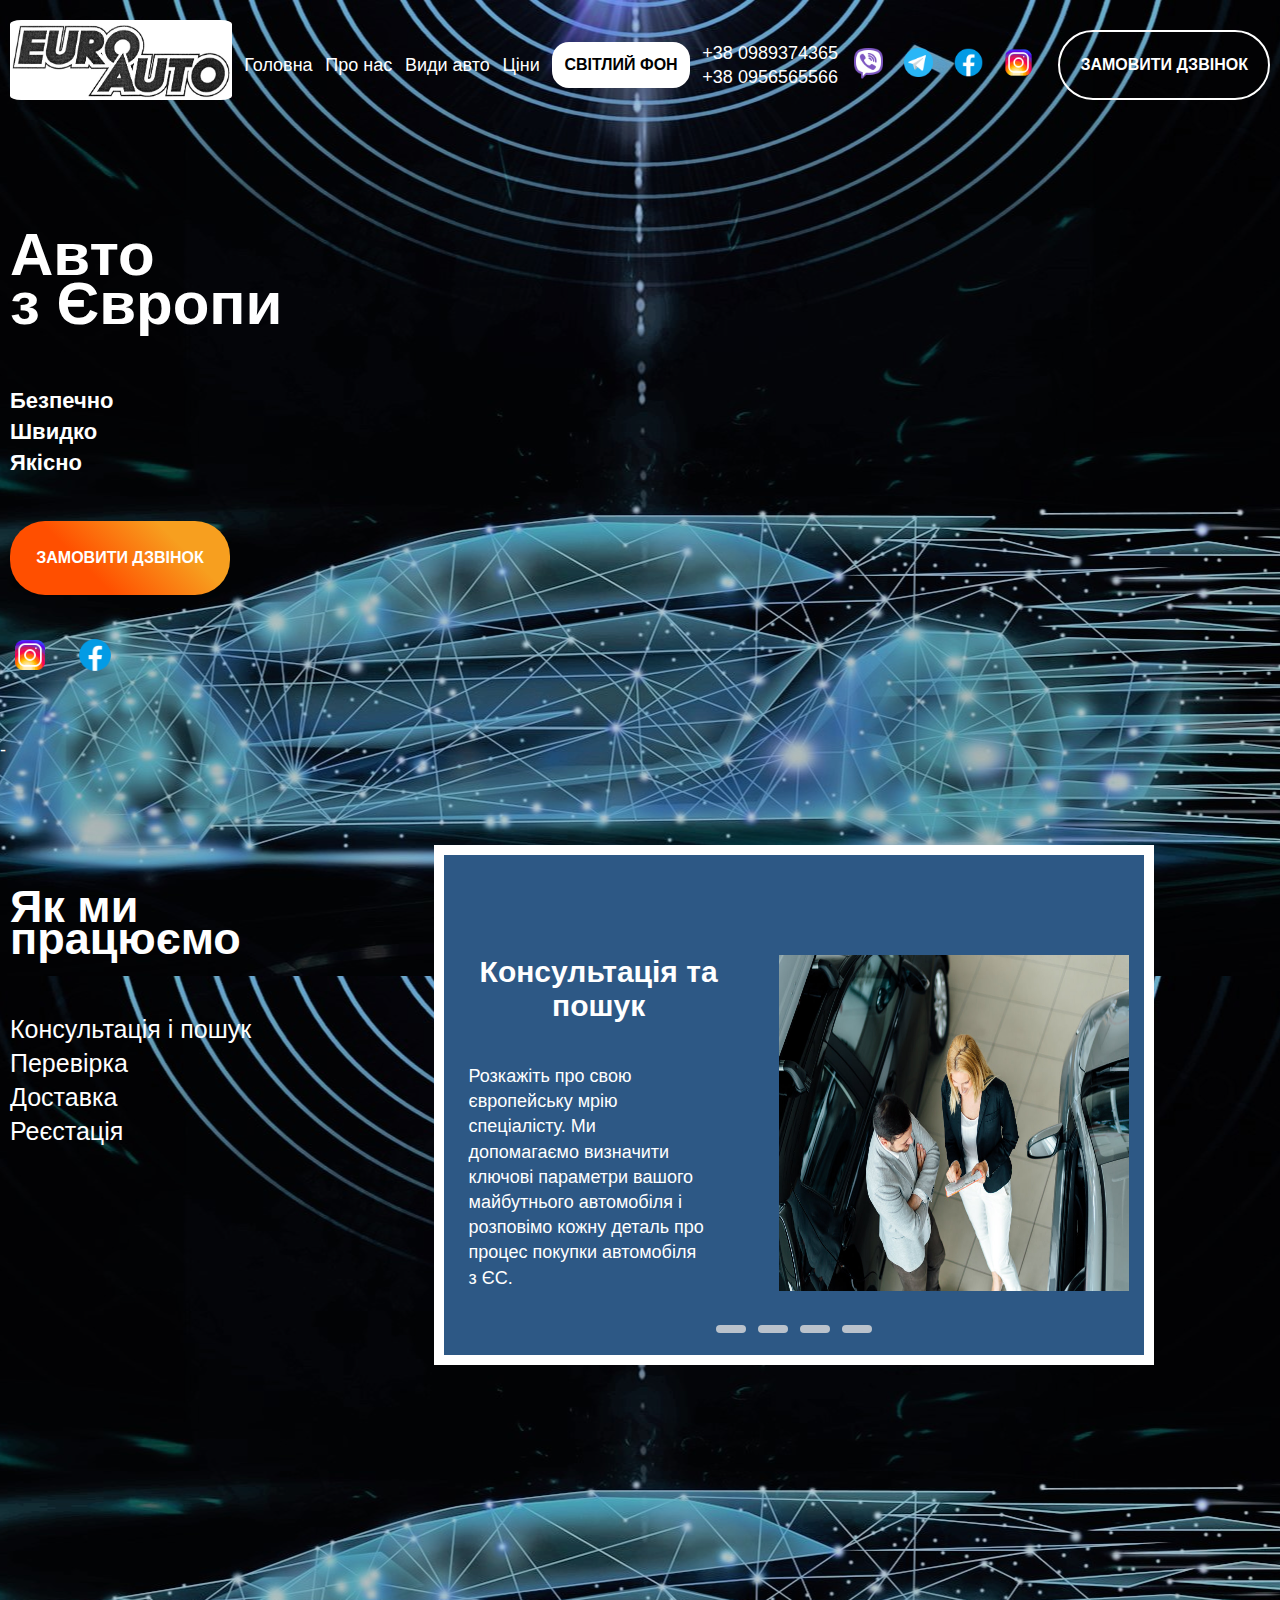
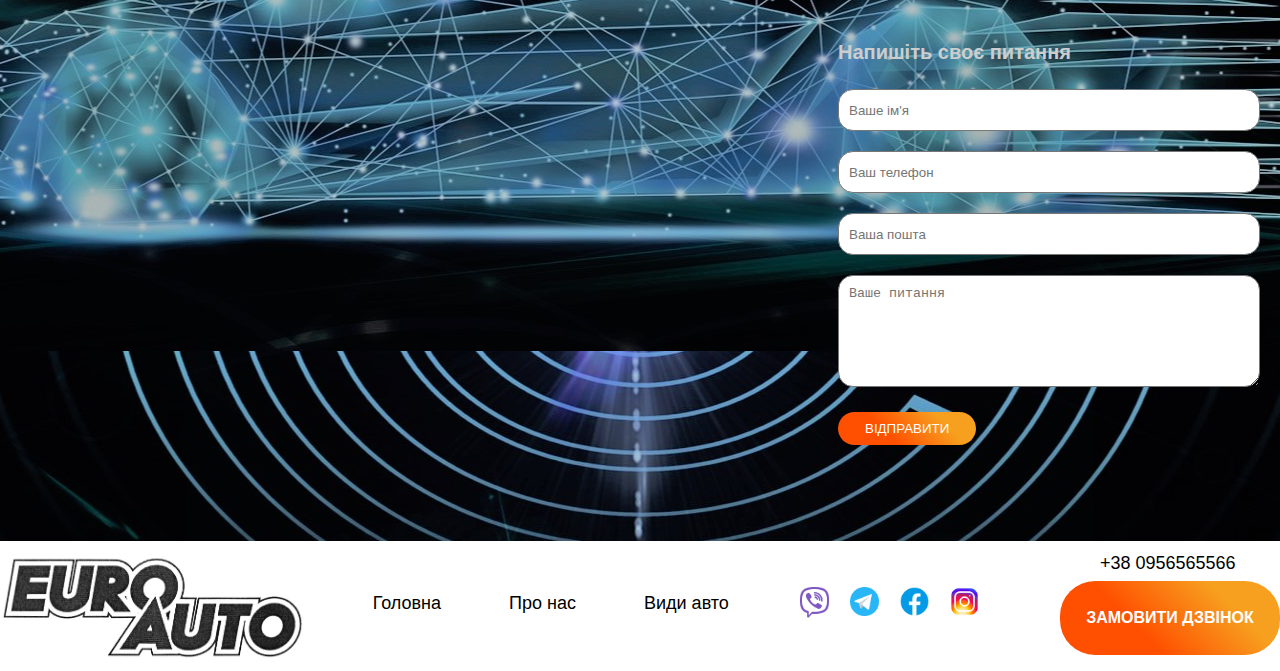
<file: index.html>
<!DOCTYPE html>
<html lang="en">

<head>
    <meta charset="UTF-8">
    <meta http-equiv="X-UA-Compatible" content="IE=edge">
    <meta name="viewport" content="width=device-width, initial-scale=1.0">
    <link rel="stylesheet" href="css/style.css">
    <title>Головна</title>
</head>

<body>
    <div class="header__burger">
        <span> </span>
    </div>
    <header class="header" id="headerr">
        <div class="container header_men">
            <img class="header_logo" src="img/logo.jpg" id="golovna" alt="">
            <a class="header_menu" href="index.html">Головна</a>
            <a class="header_menu" href="about.html">Про нас</a>
            <a class="header_menu" id="car" href="reviews.html">Види авто</a>
            <a class="header_menu" id="price" href="price.html">Ціни</a>
            <a href="#" id="btn_fone" class="btn_fone">Світлий фон</a>
            <div class="header_tel">
                <a class="head_tel tell_hov" href="tel:+380989374365">+38 0989374365</a>
                <a class="tell_hov" href="tel:+380956565566">+38 0956565566</a>
            </div>
            <div class="soc_mer">
                <a href=""><img class="header_icon" src="img/viber.png" alt=""></a>
                <a href=""><img class="header_icon" src="img/telegram.png" alt=""></a>
                <a href=""><img class="header_icon" src="img/facebook.png" alt=""></a>
                <a href=""><img class="header_icon" src="img/instagram.png" alt=""></a>
            </div>
            <a href="#call" class="btn">Замовити дзвінок</a>
            <a href="#" id="blackFone" class="blackFone">Темний фон</a>
        </div>
    </header>

    <main>
        <div class="container_inner">
            <div class="title_inner">
                <div class="title">
                    <div class="main_title">Авто</div>
                    <div class="main_title_two">з Європи</div>
                </div>
                <div class="main_desc">
                    <div class="desc">Безпечно</div>
                    <div class="desc">Швидко</div>
                    <div class="desc">Якісно</div>
                </div>
                <a href="#call" class="button">Замовити дзвінок</a>
                <div class="inst_teleg">
                    <a href=""><img class="header_icon main_icon" src="img/instagram.png" alt=""></a>
                    <a href=""><img class="header_icon main_icon" src="img/facebook.png" alt=""></a>
                </div>
            </div>
            <div class="divvv" id="pro_nas">-</div>


            <div class="container_slide">
                <div class="title title1">
                    <div class="main_title">Як ми</div>
                    <div class="main_title_two">працюємо</div>
                </div>
                <div class="container_label">
                    <label for="r1" class="label_btn">Консультація і пошук</label>
                    <label for="r2" class="label_btn">Перевірка</label>
                    <label for="r3" class="label_btn">Доставка</label>
                    <label for="r4" class="label_btn">Реєстація</label>
                </div>

            </div>

            <div class="slider middle" id="sliderkey">
                <div class="slides">

                    <input type="radio" name="r" id="r1" checked>
                    <input type="radio" name="r" id="r2">
                    <input type="radio" name="r" id="r3">
                    <input type="radio" name="r" id="r4">

                    <div class="slide s1">
                        <div class="slide__slide">
                            <div class="slide__flex">
                                <div class="slide_title">Консультація та пошук</div>
                                <div class="slide__text">Розкажіть про свою європейську мрію спеціалісту. Ми допомагаємо
                                    визначити ключові параметри вашого майбутнього автомобіля і розповімо кожну деталь
                                    про процес покупки автомобіля з ЄС.</div>
                            </div>
                            <img class="img_slide" src="img/slide1.jpg" alt="">
                        </div>
                    </div>
                    <div class="slide">
                        <div class="slide__slide">
                            <div class="slide__flex">
                                <div class="slide_title">Провірка</div>
                                <div class="slide__text">Ми перевіряємо автомобіль на 14 пунктів перед покупкою і
                                    купуємо автомобіль. Завдяки нашим знанням і досвіду ми повністю виключаємо з покупки
                                    кота в мішку і гарантуємо кінцеву ціну автомобіля, яку ми прописуємо в договорі.
                                </div>
                            </div>
                            <img class="img_slide" src="img/slide2.jpg" alt="">
                        </div>
                    </div>
                    <div class="slide">
                        <div class="slide__slide">
                            <div class="slide__flex">
                                <div class="slide_title">Доставка</div>
                                <div class="slide__text">Завдяки налагодженій роботі нашого логістичного відділу ми
                                    доставимо Ваш автомобіль всього за 1-2 тижні. Всі наші автомобілі в обов'язковому
                                    порядку застраховані на етапі транспортування.</div>
                            </div>
                            <img class="img_slide" src="img/slide3.jpg" alt="">
                        </div>
                    </div>
                    <div class="slide">
                        <div class="slide__slide">
                            <div class="slide__flex">
                                <div class="slide_title">Реєстація</div>
                                <div class="slide__text">Ми отримуємо сертифікат і їдемо ставити машину на облік в МРЕО.
                                    Настає довгоочікуваний момент отримання свідоцтва про реєстрацію і номерів. Ми даємо
                                    вам ключі, і ваша європейська мрія здійснилася!</div>
                            </div>
                            <img class="img_slide" src="img/slide4.jpg" alt="">
                        </div>
                    </div>
                </div>
                <div class="navigation">
                    <label for="r1" class="bar"></label>
                    <label for="r2" class="bar"></label>
                    <label for="r3" class="bar"></label>
                    <label for="r4" class="bar"></label>
                </div>
            </div>

            <div class="maps">
                <iframe
                    src="https://www.google.com/maps/embed?pb=!1m18!1m12!1m3!1d20597.95656776936!2d23.981505539550778!3d49.809669600000035!2m3!1f0!2f0!3f0!3m2!1i1024!2i768!4f13.1!3m3!1m2!1s0x473addd68c3d90ef%3A0xfbda9e44948b3c3!2zR29sZENhcnMgLSDQkNCS0KLQntCf0JvQntCp0JDQlNCa0JAg0LDQstGC0L4g0Lcg0ITQstGA0L7Qv9C4INGC0LAg0KHQqNCQ!5e0!3m2!1sru!2sua!4v1637006964622!5m2!1sru!2sua"
                    width="600" height="450" style="border:0;" class="iframe" allowfullscreen=""
                    loading="lazy"></iframe>
                <div class="contact_form" id="call">
                    <form class="con_form">
                        <div class="text_title">Напишіть своє питання</div>
                        <input type="text" class="input-field nameinput" name="nameinput" id="nameinput"
                            placeholder="Ваше ім'я">
                        <input type="tel" class="input-field" id="tellinput" placeholder="Ваш телефон">
                        <input type="email" class="input-field" id="useremail" placeholder="Ваша пошта">
                        <textarea class="input-field textarea-field" id="text_input"
                            placeholder="Ваше питання"></textarea>
                        <button type="submit" class="butn butn_send">Відправити</button>
                    </form>
                </div>
            </div>
        </div>

        <footer class="footer">
            <div class="container_inner footer_container">
                <div><img class="footer_logo" src="img/logo.jpg" alt=""></div>
                <a class="header_menu footer_menu" href="index.html">Головна</a>
                <a class="header_menu footer_menu" href="about.html">Про нас</a>
                <a class="header_menu footer_menu" id="vidhuky" href="reviews.html">Види авто</a>
                <div class="soc_mer">
                    <a href="#" id="header_icon"><img class="header_icon foo" src="img/viber.png" alt=""></a>
                    <a href=""><img class="header_icon" src="img/telegram.png" alt=""></a>
                    <a href=""><img class="header_icon" src="img/facebook.png" alt=""></a>
                    <a href=""><img class="header_icon" src="img/instagram.png" alt=""></a>
                </div>
                <div class="footer_footer">
                    <a class="footer_tel tell_hov" href="tel:+380956565566">+38 0956565566</a>
                    <a href="#call" class="button button_footer" id="footercall">Замовити дзвінок</a>
                </div>
            </div>
        </footer>


    </main>
    <script src="https://code.jquery.com/jquery-3.4.1.slim.min.js"></script>
    <script src="js/script.js"></script>
</body>

</html>
</file>
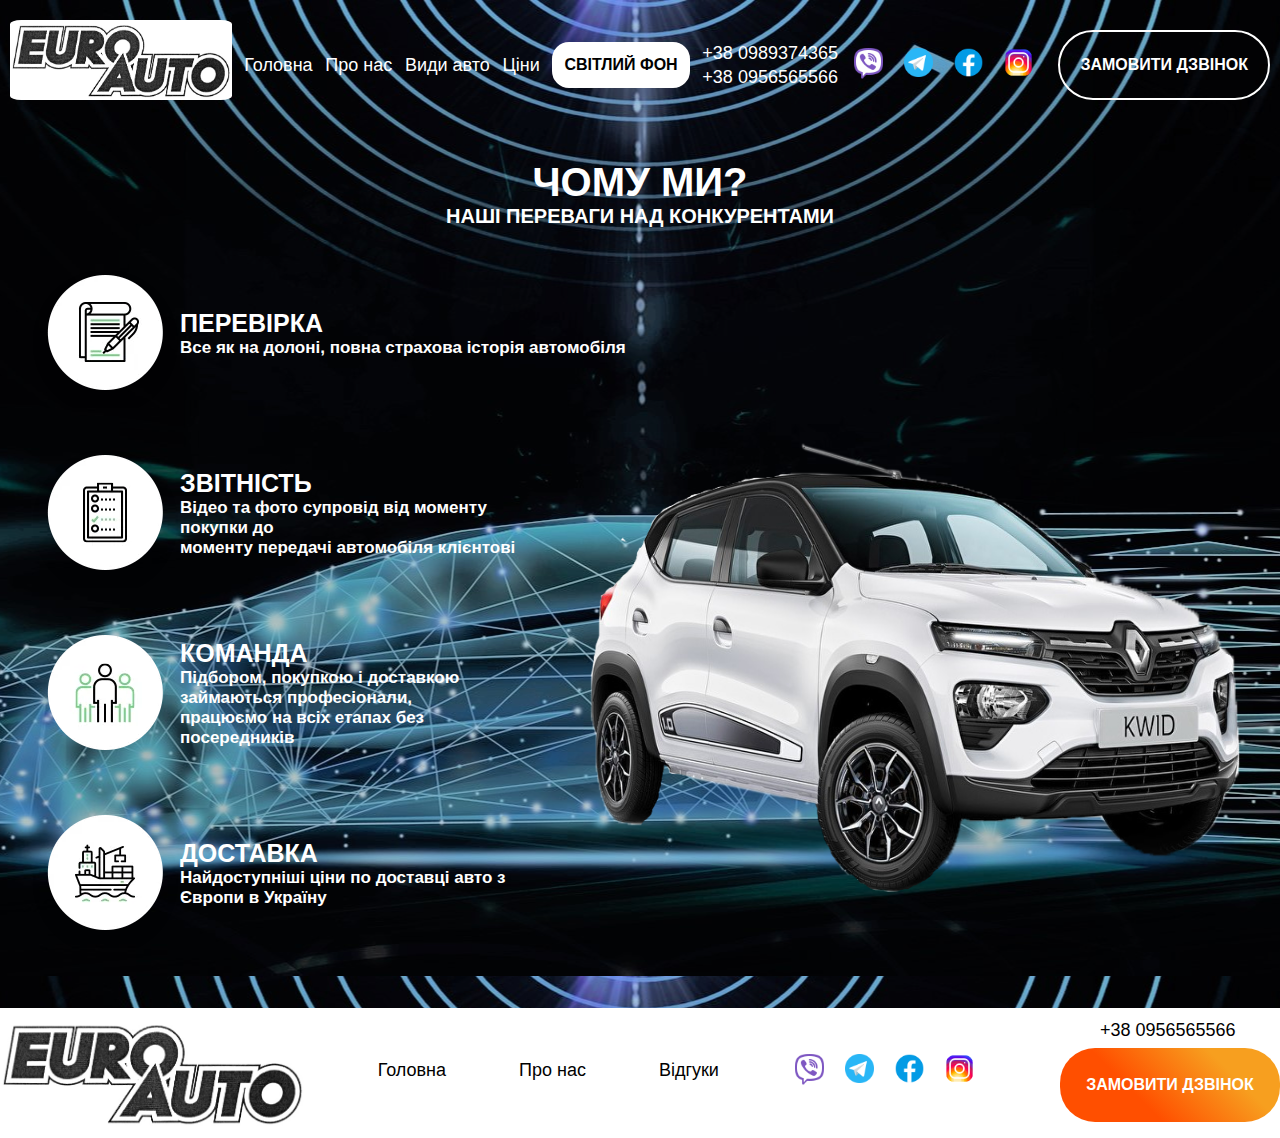
<file: about.html>
<!DOCTYPE html>
<html lang="en">

<head>
    <meta charset="UTF-8">
    <meta http-equiv="X-UA-Compatible" content="IE=edge">
    <meta name="viewport" content="width=device-width, initial-scale=1.0">
    <link rel="stylesheet" href="css/style.css">
    <link rel="stylesheet" href="css/about.css">
    <title>Про нас</title>
</head>

<body>
    <div class="header__burger">
        <span> </span>
    </div>
    <header class="header" id="headerr">
        <div class="container header_men">
            <img class="header_logo" src="img/logo.jpg" id="golovna" alt="">
            <a class="header_menu" href="index.html">Головна</a>
            <a class="header_menu" href="about.html">Про нас</a>
            <a class="header_menu" id="car" href="reviews.html">Види авто</a>
            <a class="header_menu" id="price" href="price.html">Ціни</a>
            <a href="#" id="btn_fone" class="btn_fone">Світлий фон</a>
            <div class="header_tel">
                <a class="head_tel tell_hov" href="tel:+380989374365">+38 0989374365</a>
                <a class="tell_hov" href="tel:+380956565566">+38 0956565566</a>
            </div>
            <div class="soc_mer">
                <a href=""><img class="header_icon" src="img/viber.png" alt=""></a>
                <a href=""><img class="header_icon" src="img/telegram.png" alt=""></a>
                <a href=""><img class="header_icon" src="img/facebook.png" alt=""></a>
                <a href=""><img class="header_icon" src="img/instagram.png" alt=""></a>
            </div>
            <a href="#call" class="btn">Замовити дзвінок</a>
            <a href="#" id="blackFone" class="blackFone">Темний фон</a>
        </div>
    </header>

    <main>


        <section>
            <div>
                <h3>ЧОМУ МИ?</h3>
                <h4>НАШІ ПЕРЕВАГИ НАД КОНКУРЕНТАМИ</h4>
            </div>
            <div class="chomy_mu">
                <img class="img_category" src="img/1.jpg" alt="slideone">
                <div class="class1">
                    <h5>ПЕРЕВІРКА</h5>
                    <h6>Все як на долоні, повна страхова історія автомобіля</h6>
                </div>
            </div>
            <img class="im3" src="img/a5_1.png" alt="slidetwo" align="right" width="750" height="500">
            <div class="chomy_mu">
                <img class="img_category" src="img/2.jpg" alt="slidecar">
                <div class="class1">
                    <h5>ЗВІТНІСТЬ</h5>
                    <h6>Відео та фото супровід від моменту покупки до</h6>
                    <h6> моменту передачі автомобіля клієнтові</h6>
                </div>
            </div>
            <div class="chomy_mu">
                <img class="img_category" src="img/3.jpg" alt="slidethree">
                <div class="class1">
                    <h5>КОМАНДА</h5>
                    <h6>Підбором, покупкою і доставкою займаються професіонали,</h6>
                    <h6>працюємо на всіх етапах без посередників</h6>
                </div>
            </div>
            <div class="chomy_mu">
                <img class="img_category" src="img/4.jpg" alt="slidefour">
                <div class="class1">
                    <h5>ДОСТАВКА</h5>
                    <h6>Найдоступніші ціни по доставці авто з Європи в Україну</h6>
                </div>
            </div>
        </section>



        <footer class="footer">
            <div class="container_inner footer_container">
                <div><img class="footer_logo" src="img/logo.jpg" alt=""></div>
                <a class="header_menu footer_menu" href="index.html">Головна</a>
                <a class="header_menu footer_menu" href="about.html">Про нас</a>
                <a class="header_menu footer_menu" id="revies" href="reviews.html">Відгуки</a>
                <div class="soc_mer">
                    <a href="#" id="header_icon"><img class="header_icon foo" src="img/viber.png" alt=""></a>
                    <a href=""><img class="header_icon" src="img/telegram.png" alt=""></a>
                    <a href=""><img class="header_icon" src="img/facebook.png" alt=""></a>
                    <a href=""><img class="header_icon" src="img/instagram.png" alt=""></a>
                </div>
                <div class="footer_footer">
                    <a class="footer_tel tell_hov" href="tel:+380956565566">+38 0956565566</a>
                    <a href="#call" class="button button_footer" id="footercall">Замовити дзвінок</a>
                </div>
            </div>
        </footer>


    </main>
    <script src="https://code.jquery.com/jquery-3.4.1.slim.min.js"></script>
    <script src="js/about.js"></script>
    <script src="js/script.js"></script>
</body>

</html>
</file>
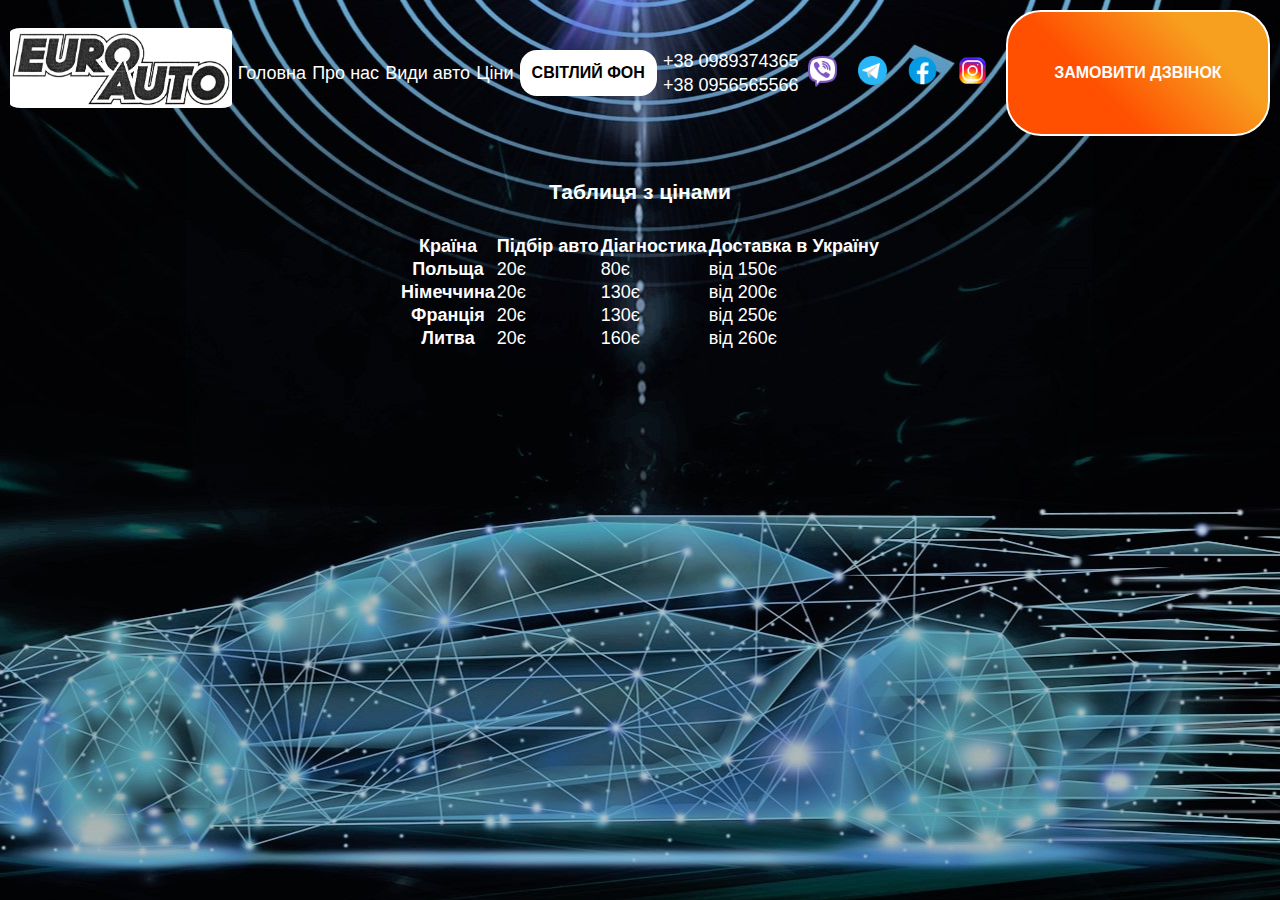
<file: price.html>
<!DOCTYPE html>
<html lang="en">

<head>
    <meta charset="UTF-8">
    <meta http-equiv="X-UA-Compatible" content="IE=edge">
    <meta name="viewport" content="width=device-width, initial-scale=1.0">
    <link href="https://cdn.jsdelivr.net/npm/bootstrap@5.0.2/dist/css/bootstrap.min.css" rel="stylesheet"
        integrity="sha384-EVSTQN3/azprG1Anm3QDgpJLIm9Nao0Yz1ztcQTwFspd3yD65VohhpuuCOmLASjC" crossorigin="anonymous">
    <script src="https://cdn.jsdelivr.net/npm/bootstrap@5.0.2/dist/js/bootstrap.bundle.min.js"
        integrity="sha384-MrcW6ZMFYlzcLA8Nl+NtUVF0sA7MsXsP1UyJoMp4YLEuNSfAP+JcXn/tWtIaxVXM"
        crossorigin="anonymous"></script>
    <link rel="stylesheet" href="css/style.css">
    <link rel="stylesheet" href="css/price.css">
    <title>Ціни</title>
</head>

<body>
    <div class="header__burger">
        <span> </span>
    </div>
    <header class="header" id="headerr">
        <div class="container header_men">
            <img class="header_logo" src="img/logo.jpg" id="golovna" alt="">
            <a class="header_menu" href="index.html">Головна</a>
            <a class="header_menu" href="about.html">Про нас</a>
            <a class="header_menu" id="car" href="reviews.html">Види авто</a>
            <a class="header_menu" id="price" href="price.html">Ціни</a>
            <a href="#" id="btn_fone" class="btn_fone">Світлий фон</a>
            <div class="header_tel">
                <a class="head_tel tell_hov" href="tel:+380989374365">+38 0989374365</a>
                <a class="tell_hov" href="tel:+380956565566">+38 0956565566</a>
            </div>
            <div class="soc_mer">
                <a href=""><img class="header_icon" src="img/viber.png" alt=""></a>
                <a href=""><img class="header_icon" src="img/telegram.png" alt=""></a>
                <a href=""><img class="header_icon" src="img/facebook.png" alt=""></a>
                <a href=""><img class="header_icon" src="img/instagram.png" alt=""></a>
            </div>
            <a href="#call" class="btn">Замовити дзвінок</a>
            <a href="#" id="blackFone" class="blackFone">Темний фон</a>
        </div>
    </header>

    <main>
        <h3>Таблиця з цінами</h3>
        <table class="table">
            <thead>
                <tr>
                    <th scope="col">Країна</th>
                    <th scope="col">Підбір авто</th>
                    <th scope="col">Діагностика</th>
                    <th scope="col">Доставка в Україну</th>
                </tr>
            </thead>
            <tbody class="table-group-divider">
                <tr>
                    <th scope="row">Польща</th>
                    <td>20є</td>
                    <td>80є</td>
                    <td>від 150є</td>
                </tr>
                <tr>
                    <th scope="row">Німеччина</th>
                    <td>20є</td>
                    <td>130є</td>
                    <td>від 200є</td>
                </tr>
                <tr>
                    <th scope="row">Франція</th>
                    <td>20є</td>
                    <td>130є</td>
                    <td>від 250є</td>
                </tr>
                <tr>
                    <th scope="row">Литва</th>
                    <td>20є</td>
                    <td>160є</td>
                    <td>від 260є</td>
                </tr>
            </tbody>
        </table>
    </main>


    <script src="https://code.jquery.com/jquery-3.4.1.slim.min.js"></script>
    <script src="js/price.js"></script>
    <script src="js/script.js"></script>
</body>

</html>
</file>
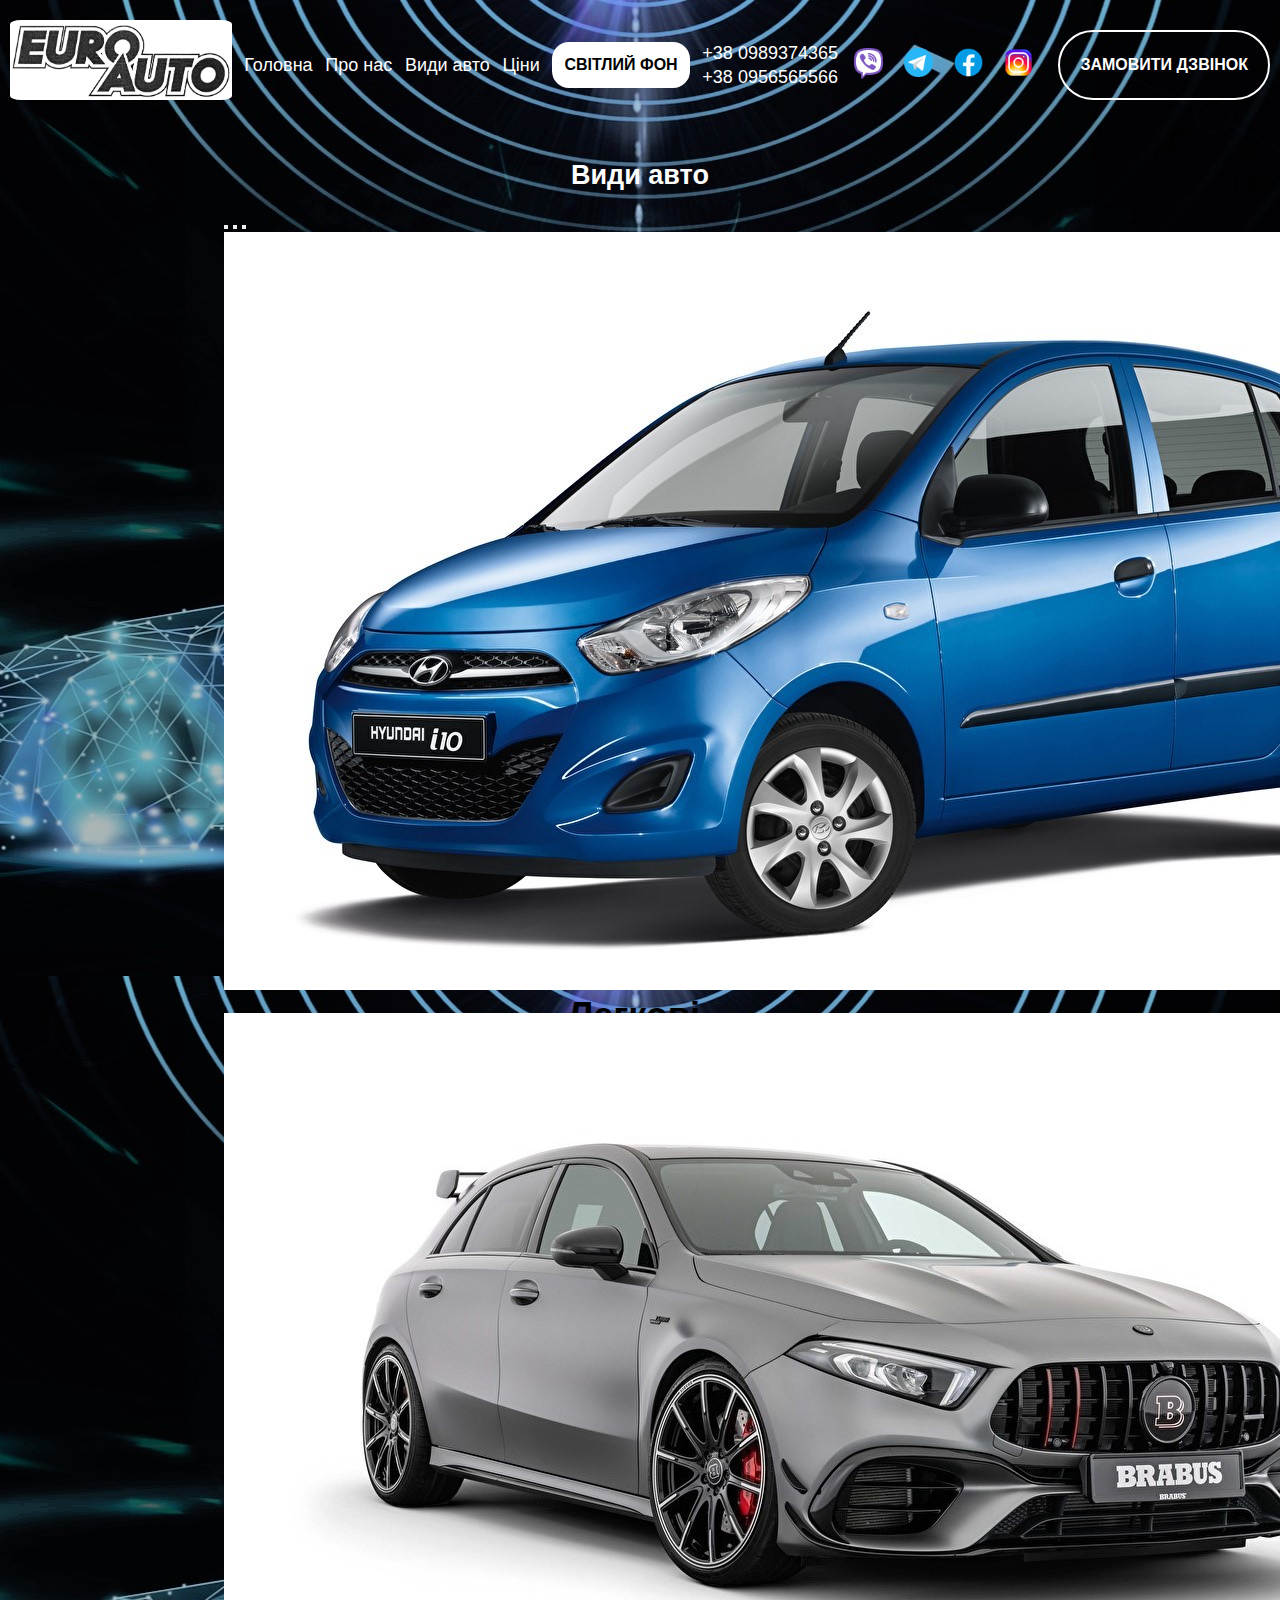
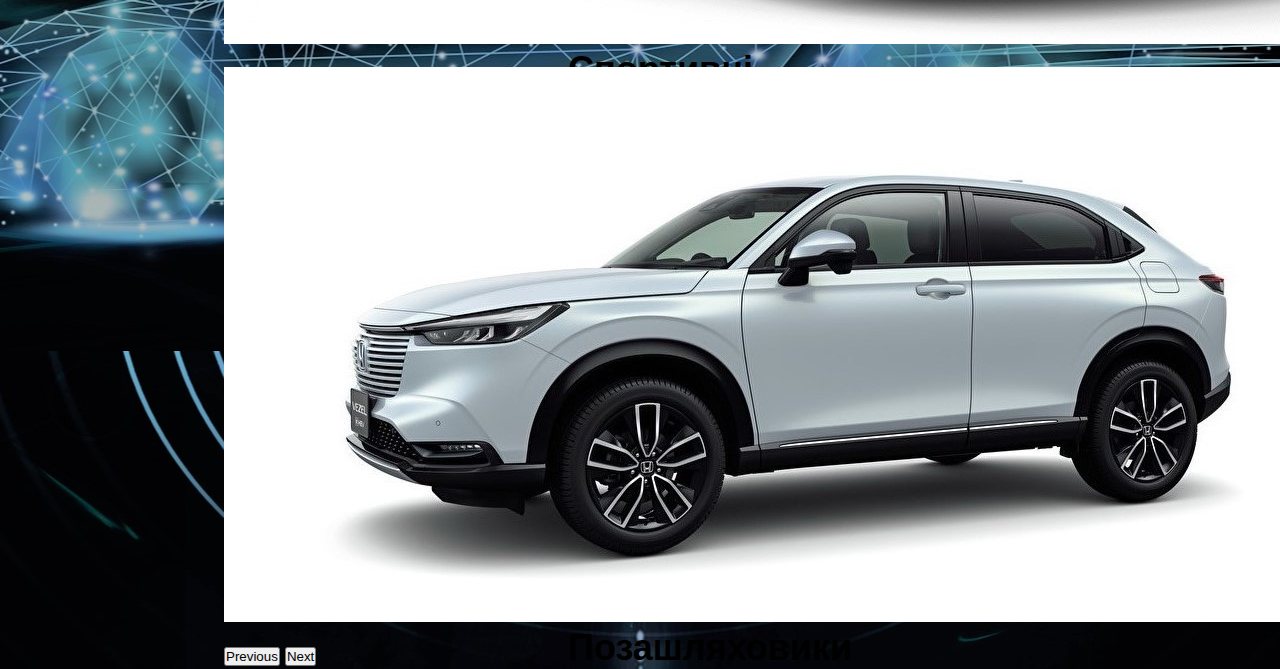
<file: reviews.html>
<!DOCTYPE html>
<html lang="en">

<head>
  <meta charset="UTF-8">
  <meta http-equiv="X-UA-Compatible" content="IE=edge">
  <meta name="viewport" content="width=device-width, initial-scale=1.0">
  <link href="https://cdn.jsdelivr.net/npm/bootstrap@5.0.2/dist/css/bootstrap.min.css" rel="stylesheet"
    integrity="sha384-EVSTQN3/azprG1Anm3QDgpJLIm9Nao0Yz1ztcQTwFspd3yD65VohhpuuCOmLASjC" crossorigin="anonymous">
  <script src="https://cdn.jsdelivr.net/npm/bootstrap@5.0.2/dist/js/bootstrap.bundle.min.js"
    integrity="sha384-MrcW6ZMFYlzcLA8Nl+NtUVF0sA7MsXsP1UyJoMp4YLEuNSfAP+JcXn/tWtIaxVXM"
    crossorigin="anonymous"></script>
  <link rel="stylesheet" href="css/style.css">
  <link rel="stylesheet" href="css/reviews.css">
  <title>Види авто</title>
</head>

<body>
  <div class="header__burger">
    <span> </span>
  </div>
  <header class="header" id="headerr">
    <div class="container header_men">
      <img class="header_logo" src="img/logo.jpg" id="golovna" alt="">
      <a class="header_menu" href="index.html">Головна</a>
      <a class="header_menu" href="about.html">Про нас</a>
      <a class="header_menu" id="car" href="reviews.html">Види авто</a>
      <a class="header_menu" id="price" href="price.html">Ціни</a>
      <a href="#" id="btn_fone" class="btn_fone">Світлий фон</a>
      <div class="header_tel">
        <a class="head_tel tell_hov" href="tel:+380989374365">+38 0989374365</a>
        <a class="tell_hov" href="tel:+380956565566">+38 0956565566</a>
      </div>
      <div class="soc_mer">
        <a href=""><img class="header_icon" src="img/viber.png" alt=""></a>
        <a href=""><img class="header_icon" src="img/telegram.png" alt=""></a>
        <a href=""><img class="header_icon" src="img/facebook.png" alt=""></a>
        <a href=""><img class="header_icon" src="img/instagram.png" alt=""></a>
      </div>
      <a href="#call" class="btn">Замовити дзвінок</a>
      <a href="#" id="blackFone" class="blackFone">Темний фон</a>
    </div>
  </header>

  <main>
    <h2>Види авто</h2>
    <div id="carouselExampleCaptions" class="carousel slide" data-bs-ride="false">
      <div class="carousel-indicators">
        <button type="button" data-bs-target="#carouselExampleCaptions" data-bs-slide-to="0" class="active"
          aria-current="true" aria-label="Slide 1"></button>
        <button type="button" data-bs-target="#carouselExampleCaptions" data-bs-slide-to="1"
          aria-label="Slide 2"></button>
        <button type="button" data-bs-target="#carouselExampleCaptions" data-bs-slide-to="2"
          aria-label="Slide 3"></button>
      </div>
      <div class="carousel-inner">
        <div class="carousel-item active">
          <img src="img/a1.jpg" class="d-block w-100" alt="aaa">
          <div class="carousel-caption d-none d-md-block">
            <h5>Легкові</h5>
          </div>
        </div>
        <div class="carousel-item">
          <img src="img/a2.jpg" class="d-block w-100" alt="bbb">
          <div class="carousel-caption d-none d-md-block">
            <h5>Спортивні</h5>
          </div>
        </div>
        <div class="carousel-item">
          <img src="img/a3.jpg" class="d-block w-100" alt="ccc">
          <div class="carousel-caption d-none d-md-block">
            <h5>Позашляховики</h5>
          </div>
        </div>
      </div>
      <button class="carousel-control-prev" type="button" data-bs-target="#carouselExampleCaptions"
        data-bs-slide="prev">
        <span class="carousel-control-prev-icon" aria-hidden="true"></span>
        <span class="visually-hidden">Previous</span>
      </button>
      <button class="carousel-control-next" type="button" data-bs-target="#carouselExampleCaptions"
        data-bs-slide="next">
        <span class="carousel-control-next-icon" aria-hidden="true"></span>
        <span class="visually-hidden">Next</span>
      </button>
    </div>
  </main>


  <script src="https://code.jquery.com/jquery-3.4.1.slim.min.js"></script>
  <script src="js/reviews.js"></script>
  <script src="js/script.js"></script>
</body>

</html>
</file>
<file: css/style.css>
*{
    margin: 0;
    padding: 0;
    bottom: 0;
    scroll-behavior: smooth;
}
body{
    background:
    url(../img/fone.jpg) repeat;
    background-position: top center;
    font-family: Arial, Verdana, sans-serif;
    font-size: 18px;
    color: #fff;
}
/*header*/
header{
    max-height: 140px;
    margin-bottom: 30px;
}
.divvv{
    margin-bottom: 50px;
}
.container{
    max-width: 1300px;
    margin: 0 auto;
    padding: 10px;
    display: flex;
    justify-content: space-between;
    align-items: center;
}
.btn_fone{
    border: 2px solid white;
    padding: 12px 10px;
    border-radius: 17px;
    text-transform: uppercase;
    font-size: 16px;
    font-weight: 700;
    transition: all .3s ease;
    background-color: white;
    transition: all .2s ease;
    color: black;
}
.btn_fone:hover{
    transition: all .5s ease;
}
.blackFone{
    background-color: black;
    color: blue;
    display: none;
    border: 2px solid black;
    padding: 12px 10px;
    border-radius: 17px;
    text-transform: uppercase;
    font-size: 16px;
    font-weight: 700;
    transition: all .3s ease;
}
a{
    text-decoration: none;
    color: #fff;
}
.header_logo{
    height: 80px;
    border-radius: 5%;
    margin: 10px 0 20px 0;
}
.header_menu{
    color: #fff;
    font-size: 18px;
    transition: all .5s ease;
}
.header_menu:hover{
    transform: scale(1.2);
    transition: all .4s ease;
}
.header_tel{
    display: flex;
    flex-direction: column;
    font-size: 18px;
    color: #fff;
}
.head_tel{
    margin-bottom: 3px;
}
.tell_hov{
    transition: all .6s ease;
}
.tell_hov:hover{
    text-decoration: underline;
    transition: all .6s ease;
}
.header__burger{
	display: none;
}
.header_icon{
    margin-right: 10px;
    height: 35px;
    width: 35px;
    transition: all 0.6s ease;
}
.header_icon:hover{
    transform: rotateY(360deg);
    transition: all .4s ease;
}
.btn{
    border: 2px solid white;
    padding: 24px 20px;
    border-radius: 37px;
    text-transform: uppercase;
    font-size: 16px;
    font-weight: 700;
    transition: all .3s ease;
}
.btn:hover{
    transform: scale(1.05);
    transition: all .4s ease;
    background-image: linear-gradient(45deg, #ff4f00 35%, #f79f1f 75%);
}
@media (max-width: 1250px){
    body.lock{
		overflow: hidden;
	}
	.header__burger{
		display: block;
		position: relative;
		width: 30px;
		height: 20px;
		position: relative;
		z-index: 3;
		margin: 20px;
	}
	.header__burger span{
		position: absolute;
		background-color: #fff;
		position: absolute;
		left: 0;
		width: 100%;
		height: 2px;
		top: 9px; 
		transition: all 0.5s ease 0s;
	}
	.header__burger:before,
	.header__burger:after{
		content: '';
		background-color: #fff;
		position: absolute;
		width: 100%;
		height: 2px;
		left: 0;
		transition: all 0.5s ease 0s;
	} 
	.header__burger:before{
		top: 0;
	}
	.header__burger:after{
		bottom: 0;
	}
	.header__burger.active span{
		transform: scale(0);
	}
	.header__burger.active:before{
		transform: rotate(45deg);
		top: 9px;
	}
	.header__burger.active:after{
		transform: rotate(-45deg);
		bottom: 9px;
	}
	.header{
		position: fixed;
		top: -100%;
		left: 0;
		width: 100%;
		height: 100%;
		background-color: #000;
		padding: 70px 0px 0px 0px;
		transition: all 0.9s ease 0s;
	}
	 .header.active{
		top: 0;
        transition: all 0.7s ease 0s;
	}
    .header.active .container{
        display: flex;
        flex-direction: column;
        background-color: #000;
        padding-bottom: 1000px;
        z-index: 9999;
    }
    .header_menu{
        padding: 3px;
    }
    .btn_fone{
        margin: 10px;
    }
    .head_tel{
        margin-bottom: 5px;
    }
    .soc_mer{
        margin-top: 5px;
    }
    .btn{
        margin-top: 5px;
    }

}

/*-----------main------------*/
.container_inner{
    max-width: 1300px;
    margin: 0 auto;
}
.title_inner{
    display: flex; 
    flex-direction: column;  
}
.title{
    font-size: 60px;
    margin-top: 50px;
    margin-bottom: 50px;
    font-weight: 900;
}
.desc{
    font-size: 22px;
    margin-bottom: 5px;
    font-weight: 750;
}
.main_desc{
    margin-bottom: 40px;
}
.main_title_two{
    margin-top: -20px;
}
.im3{
    text-align: right;
}
.button{
    margin-bottom: 40px;
    width: 220px;
    height: 74px;
    background-image: linear-gradient(45deg, #ff4f00 35%, #f79f1f 75%);
    display: flex;
    justify-content: center;
    align-items: center;
    border-radius: 35px;
    font-weight: 700;
    font-size: 16px;
    text-transform: uppercase;
    transition: all .5s ease;

}
.button:hover{
    transform: scale(.9);
    transition: all .3s ease;
}
.main_icon{
    margin-right: 20px;
    height: 40px;
    width: 40px;
}
.inst_teleg{
    margin-bottom: 50px;
}
/*---slider---*/
.slider{
    width: 900px;
    height: 550px;
    overflow: hidden;
    border: 10px solid#fff;
}
.middle{
    position: absolute;
    top: 65%;
    left: 62%;
    transform: translate(-50%, 50%);
    background-color: #2d5885;
}
.navigation{
    position: absolute;
    bottom: 16px;
    left: 50%;
    transform: translateX(-50%);
    display: flex;
}
.bar{
    height: 8px;
    width: 30px;
    margin: 6px;
    cursor: pointer;
    background-color: #ddd;
    opacity: .8;
    border-radius: 10px;
    transition: all 0.5s ease;
}
.bar:hover{
    opacity: 1;
    transform: scale(1.1);
}
input[name="r"]{
    position: absolute;
    visibility: hidden;
}
.slides{
    width: 400%;
    height: 100%;
    display: flex;
}
.slide{
    width: 25%;
    transition: all 0.6s ease;
}

#r1:checked ~ .s1{
    margin-left: 0;
}

#r2:checked ~ .s1{
    margin-left: -25%;
}

#r3:checked ~ .s1{
    margin-left: -50%;
}

#r4:checked ~ .s1{
    margin-left: -75%;
}
.container_slide{
    margin-top: 60px;
}

.slide__slide{
    display: flex;
    padding-top: 100px;

}
.slide__flex{
    max-width: 40%;
    margin-right: 50px;
    margin-left: 5px;
}
.img_slide{
    width: 50%;
    height: auto;
}
.slide_title{
    font-size: 30px;
    font-weight: 600;
    text-align: center;
    padding: 0 0 0 20px;
}
.slide__text{
    font-size: 18px;
    font-weight: 300;
    padding: 0 20px;
    margin-top: 41px;
    line-height: 1.4;
}





/*-----------------*/
.title1{
    font-size: 45px;
}
.descc{
    font-size: 25px;
    margin-bottom: 10px;
}
.label_btn{
    cursor: pointer;
    transition: all .3s ease;
    
}
.label_btn:hover{
    color: #ff530c;
    transition: all 0.4s ease;
}
/*-----maps----*/
.maps{
    margin-top: 450px;
}
.contact_form{
    width: 500px;
    margin-right: -48px;
    display: flex;
    flex-direction: column;
}
form{
    margin: 20px;
}
.input-field{
    width: 400px;
    height: 40px;
    margin-top: 20px;
    padding: 0 10px;
    border: 1px solid #777;
    border-radius: 15px;
    outline: none;
}
.textarea-field{
    height: 100px;
    padding-top: 10px;
}
.butn{
    border-radius: 20px;
    color:#FFF;
    margin-top: 20px;
    padding: 10px;
    background-image: linear-gradient(45deg, #ff4f00 35%, #f79f1f 75%);
    cursor: pointer;
    border: none;
    text-transform: uppercase;
    transition: all .6s ease;
    padding: 9px 27px;

}
.butn:hover{
    color: red;
    background-image: none;
    background-color: rgb(255, 255, 255);
    transition: all .4s ease;
}
.container_label{
    display: flex;
    flex-direction: column;
}
.label_btn{
    font-size: 25px;
    margin-bottom: 5px;
}
.maps{
    display: flex;
    justify-content: space-between;
}
.text_title{
    font-size: 20px;
    font-weight: 700;
    color: #cecdcd;
    margin-bottom: 5px;
}
/*----footer-----*/
.footer{
    background-color: #fff;
    width: 100%;
    height: 130px;
}
.footer_container{
    margin-top: 60px;
    display: flex;
    justify-content: space-between;
    align-items: center;
}
.footer_logo{
    height: 110px;
    border-radius: 5%;
    margin-top: 10px;
}
.footer_menu{
    color: black;
    font-size: 18px;
    cursor: pointer;
}

.button_footer{
    margin-bottom: 0;
    margin-top: 7px;
}
.footer_tel{
    color: black;
    padding-left: 40px;
}
.footer_menu_v{
    margin-right: 0;
}

@media (max-width: 1415px){
    .slider {
        width: 700px;
        height: 500px;
    }
    .title_inner {
    padding: 10px;
    }
    .container_slide{
        padding: 10px;
    }
    .maps{
        padding: 10px;
    }
}
@media (max-width: 1110px){
    .middle {
        position: relative;
        top: 0;
        left: 0;
        transform: none;
    }
    .title_inner {
        text-align: center;
    }
    .button{
        margin: 10px 0 20px 0px;
        margin: 0 auto;
    }
    .container_slide{
        text-align: center;
    }
    .maps{
        margin-top: 300px;
    }
    .middle{
        margin: 0 auto;
    }
    .img_slide {
        width: 35%;
        margin-top: 50px;
        height: 200px;
    }
    .maps{
        display: flex;
        flex-direction: column;
        align-items: center;
    }
    .footer_container{
        flex-direction: column;
        background-color: white;
    }
    .soc_mer{
        margin: 10px;
    }
    .button_footer{
        margin: 10px 0 20px 0;
    }
    .form{
        text-align: center;
    }
}
@media (max-width: 760px){
    .img_slide{
        display: none;
    }
    .slide__flex{
        max-width: 100%;
    }
    .middle{
        width: 90%;
    }
    .main_title,
    .main_title_two,
    .main_title,
    .main_title_two{
        font-size: 45px;
    }
    .slide__flex{
        margin: 0;
    }
    .iframe{
        width: 300px;
        height: 310px;
    }
    form{
        margin: 0;
        margin-top: 20px;
    }
    .con_form{
        width: 80%;
    }
    .input-field{
        width: 100%;        
    }
    .contact_form{
        width: 300px;
        margin: 0;
    }
    .footer_logo{
        height: 90px
    }
    .inst_teleg{
        margin: 30px 0 10px 0;
    }
    .slide_title{
        padding: 0;
    }
}
</file>
<file: css/about.css>
h3 {
    text-align: center;
    font-size: 40px;
}

h4 {
    font-size: 20px;
    text-align: center;
}

.images {
    border-radius: 100px;
}
.im3{
    align-items: flex-end;
}
section{
    max-width: 1300px;
    margin: 0 auto;
}

.img_category {
    margin-left: 30px;
}

.chomy_mu {
    margin-top: 30px;
    display: flex;
    flex-direction: row;
    align-items: center;
}

.class1 {
    display: flex;
    flex-direction: column;
}

h5 {
    font-size: 25px;
}

h6 {
    font-size: 17px;
}
@media (max-width: 1250px){
    .im3{
        display: none;
    }
}
@media (max-width: 700px){
    h3{
        font-size: 35px;
        margin-top: 50px;
    } 
    h4{
        font-size: 16px;
    }
    .img_category{
        margin: 0;
    }
    h5{
        font-size: 25px;
    }
    h6{
        font-size: 15px;
    }

}
</file>
<file: css/price.css>
.table{
    max-width: 1300px;
    margin: 0 auto;
    color: white;
}
main{
    padding: 10px;
}
.btn{
    width: 220px;
    height: 74px;
    background-image: linear-gradient(45deg, #ff4f00 35%, #f79f1f 75%);
    display: flex;
    justify-content: center;
    align-items: center;
    border-radius: 35px;
    font-weight: 700;
    font-size: 16px;
    text-transform: uppercase;
    transition: all .5s ease; 
}
h3{
    text-align: center;
    margin-bottom: 30px;
}
@media (max-width: 748px){
    th{
        font-size: 14px;
    }
    td{
        font-size: 13px;
    }
}
</file>
<file: css/reviews.css>
.carousel{
    width: 50%;
    margin: 0 auto;
    color: black;
}
#carouselExampleCaptions{
    width: 65%;
    z-index: 1;
}
h2{
    text-align: center;
    margin: 20px 0 20px 0;
}
#carouselExampleCaptions .h5, h5 {
    font-size: 2.25rem;
    margin-bottom: -1.5rem;
    margin-left: 21.5rem;
    color: black;
}
#carouselExampleCaptions p{
    font-size: 25px;
}
@media (max-width: 900px){
    #carouselExampleCaptions{
        width: 80%;
    }
}
</file>
